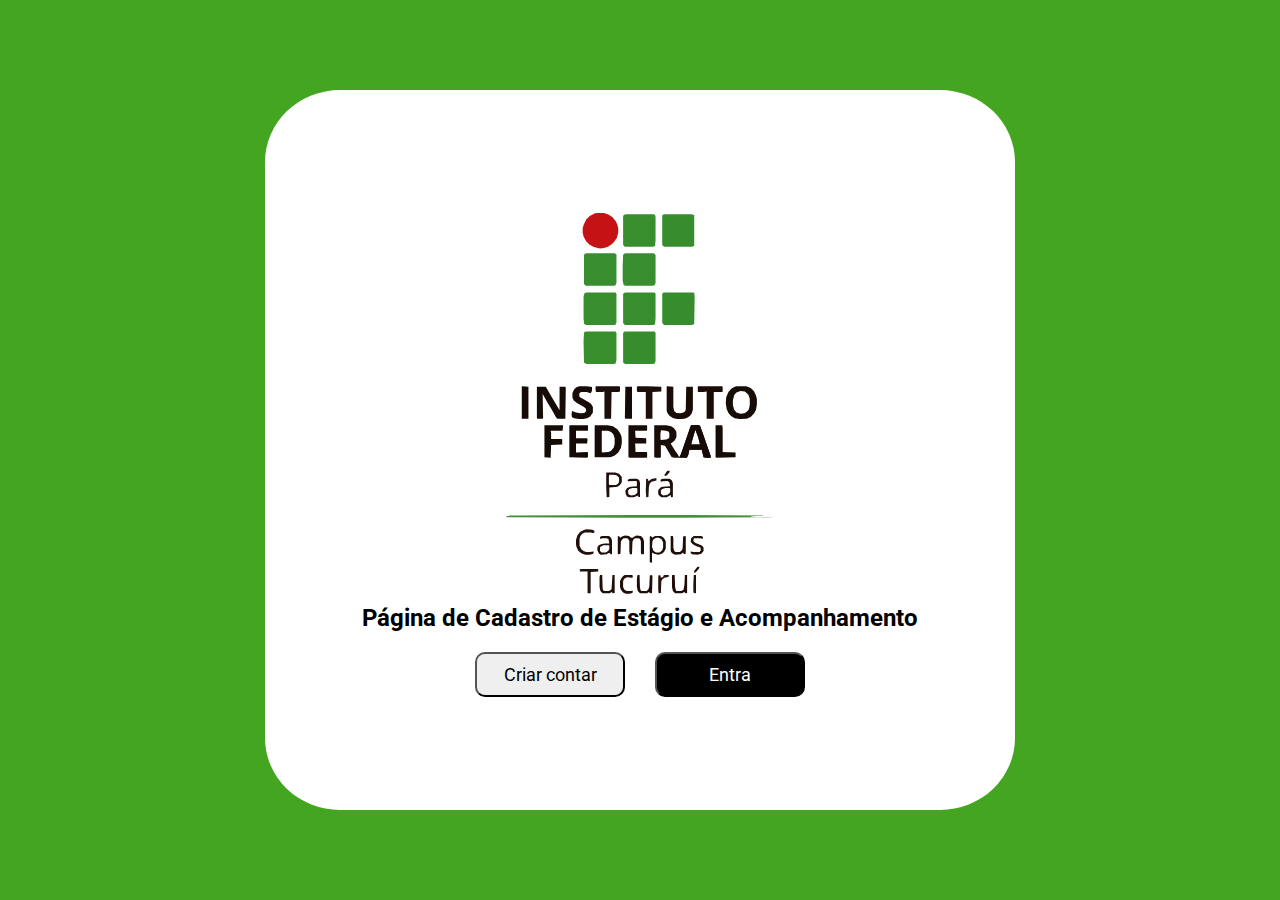
<file: index.html>
<!DOCTYPE html>
<html lang="pt-BR">
<head>
    <meta charset="UTF-8">
    <meta name="viewport" content="width=device-width, initial-scale=1.0">
    <link rel="preconnect" href="https://fonts.googleapis.com">
<link rel="preconnect" href="https://fonts.gstatic.com" crossorigin>
<link href="https://fonts.googleapis.com/css2?family=Poppins:ital,wght@0,200;0,300;0,400;0,500;0,600;0,700;0,800;1,500;1,700&display=swap" rel="stylesheet">
    <link rel="stylesheet" href="src/css/style.css">
    <title>if+</title>
</head>
<body>
    <main class="conteinerG">
       <section class="conteinerCard">
        <div class="conteinerimg">
            <img class="banerif" src="src/img/2lVwkrSX8X4IRyA17FS6QvTpRbY.svg" alt="">
        </div>
        <h2>Página de Cadastro de Estágio e Acompanhamento </h2>
        <div class="cardbt">
            <a href="src/pagens/singup.html"><button class="btn whi" type="button">Criar contar</button></a>
            <a href="src/pagens/login.html"><button class="btn bll" type="button">Entra</button></a>
            
        </div>
        
    </main>
</body>
</html>
</file>
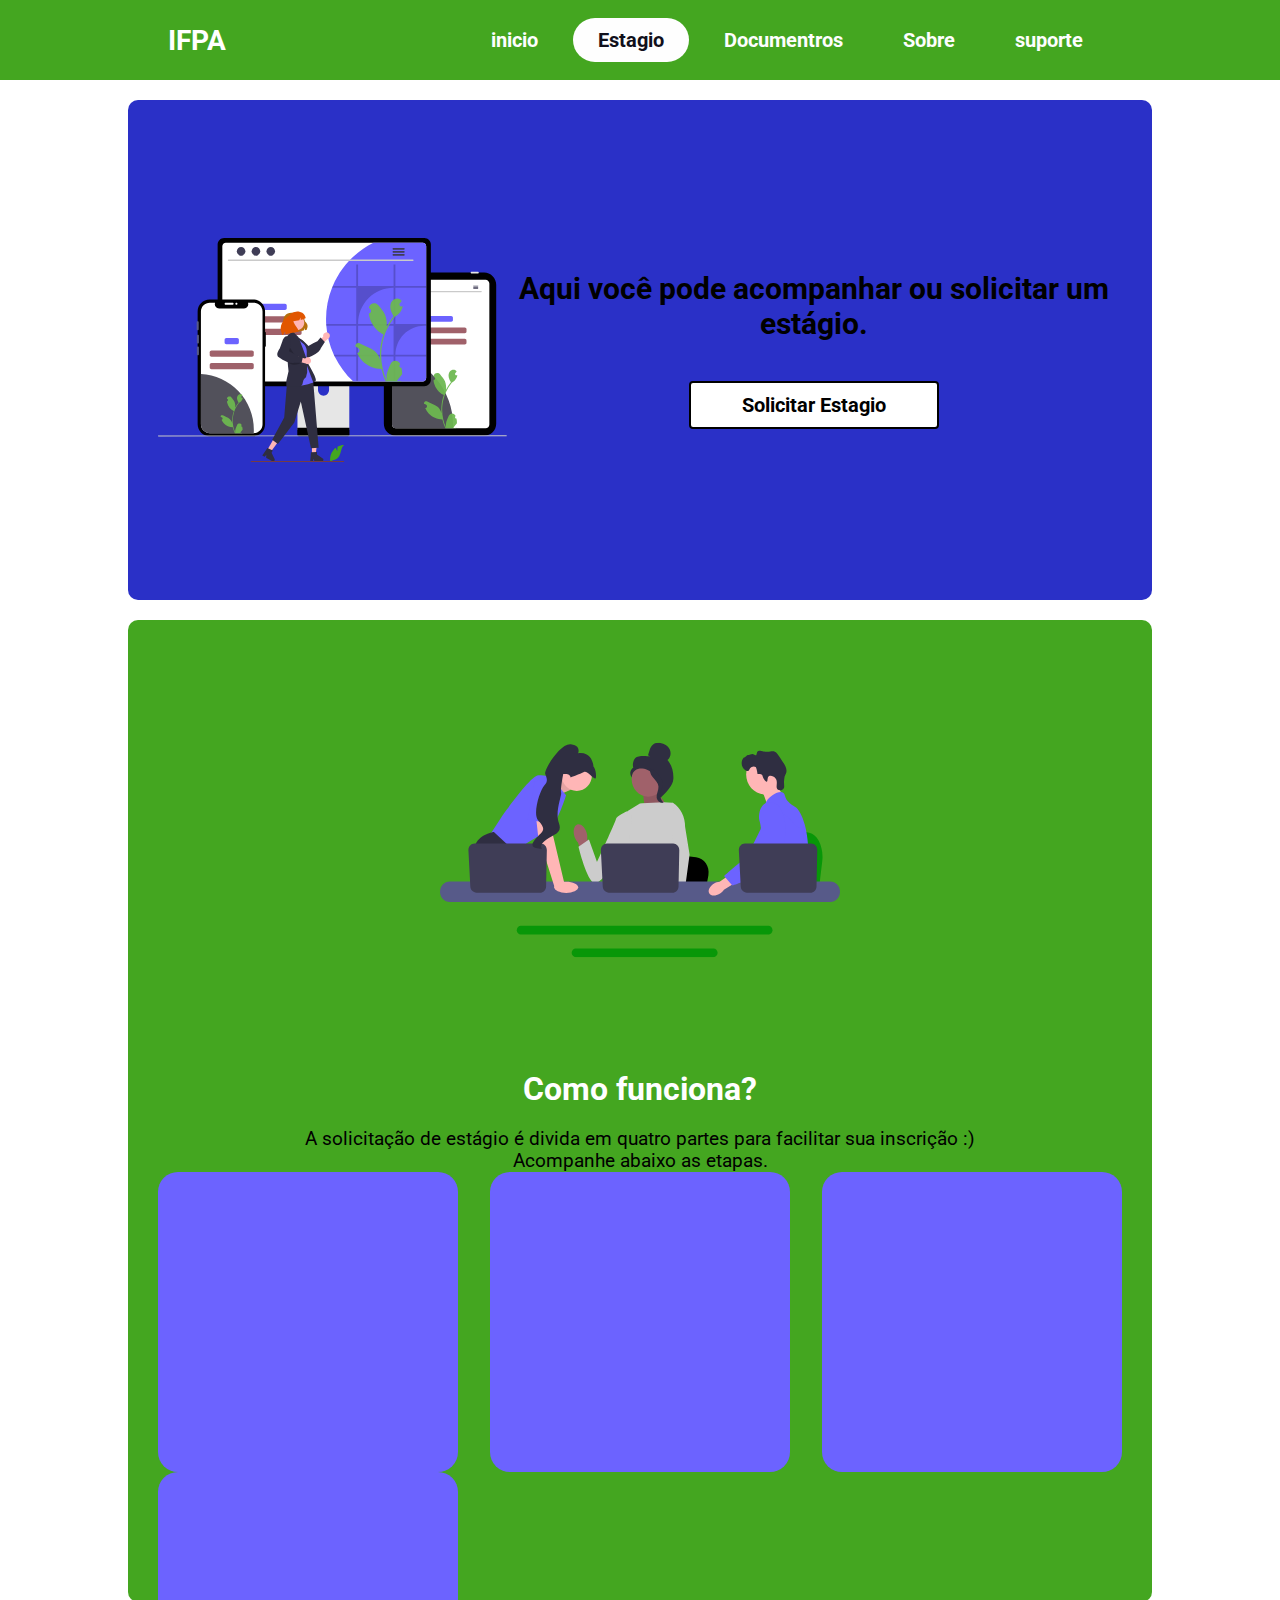
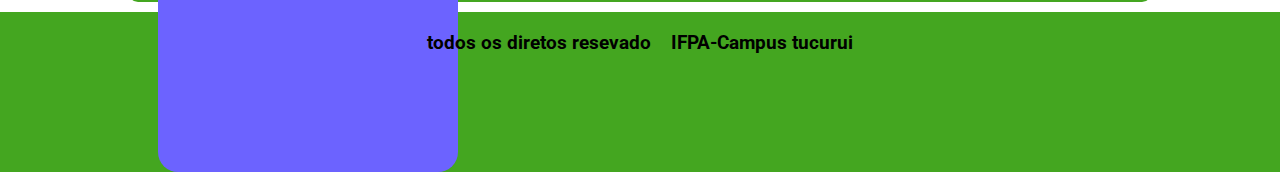
<file: src/pagens/Estagio.html>
<!DOCTYPE html>
<html lang="en">
<head>
    <meta charset="UTF-8">
    <meta name="viewport" content="width=device-width, initial-scale=1.0">
    <link rel="stylesheet" href="https://cdnjs.cloudflare.com/ajax/libs/font-awesome/6.6.0/css/all.min.css" integrity="sha512-Kc323vGBEqzTmouAECnVceyQqyqdsSiqLQISBL29aUW4U/M7pSPA/gEUZQqv1cwx4OnYxTxve5UMg5GT6L4JJg==" crossorigin="anonymous" referrerpolicy="no-referrer" />
    <link rel="preconnect" href="https://fonts.googleapis.com">
    <link rel="preconnect" href="https://fonts.gstatic.com" crossorigin>
    <link href="https://fonts.googleapis.com/css2?family=Poppins:ital,wght@0,200;0,300;0,400;0,500;0,600;0,700;0,800;1,500;1,700&display=swap" rel="stylesheet">
    <link rel="stylesheet" href="../css/style.css">
    <link rel="stylesheet" href="../css/mediaQuery.css">


    <link rel="stylesheet" href="../css/styll.css">

    <title>Estagio</title>

</head>
<body class="homer">
<header>
   <div class="logo">IFPA</div>
   <div id="hamburger" class="hamburger">
    <div class="line"></div>
    <div class="line"></div>
    <div class="line"></div>
    </div>
 
      <nav class="nav-bar">
        <ul>
        <li>
           <a href="home.html" >inicio</a>
        </li>
        <li>
            <a href="Estagio.html" class="active">Estagio</a>
        </li>
        <li>
          <a href="">Documentros</a>
        </li>
        <li>
            <a href="">Sobre</a>
        </li>
        <li>
            <a href="">suporte</a>
        </li>
        </ul>
      </nav>
</header>
<main class="flex">
<section class="conteinerCad">
    <div class="conteinerCat">
        <img class="banermobile" src="../img/undraw_web_devices_re_m8sc 1.svg" alt="">
    </div>
    <div class="textCard">
        <h1 class="tituloG">Aqui você pode acompanhar ou solicitar um estágio.</h1>
        <button class="overWhit">Solicitar Estagio <i class="fa-solid fa-arrow-right"></i></button>
    </div>
</section>

<section class="conteineQ">
    <div class="contenetrt">
         <div class="conteinerCat">
        <img class="banermobile" src="../img/undraw_engineering_team_a7n2 1.svg" alt="">
    </div>
<div class="conteboc">
    <h1 class="titulo">Como funciona?   </h1>
    <p class="text">A solicitação de estágio é divida em quatro partes para facilitar sua inscrição :)
        Acompanhe abaixo as etapas.</p>
</div>
    </div>
    
<div class="conteinertst">
    <div class="box"></div>
    <div class="box"></div>
    <div class="box"></div>
    <div class="box"></div>
   
</div>
</section>
</main>
<footer>
    <div class="justify-center" ><h3>todos os diretos resevado</h3> <h3>IFPA-Campus tucurui</h3> </div>
</footer>
</body>
<script src="../js/mobile-nav.js"></script>
<script src="../js/home.js"></script>
</html>
</file>
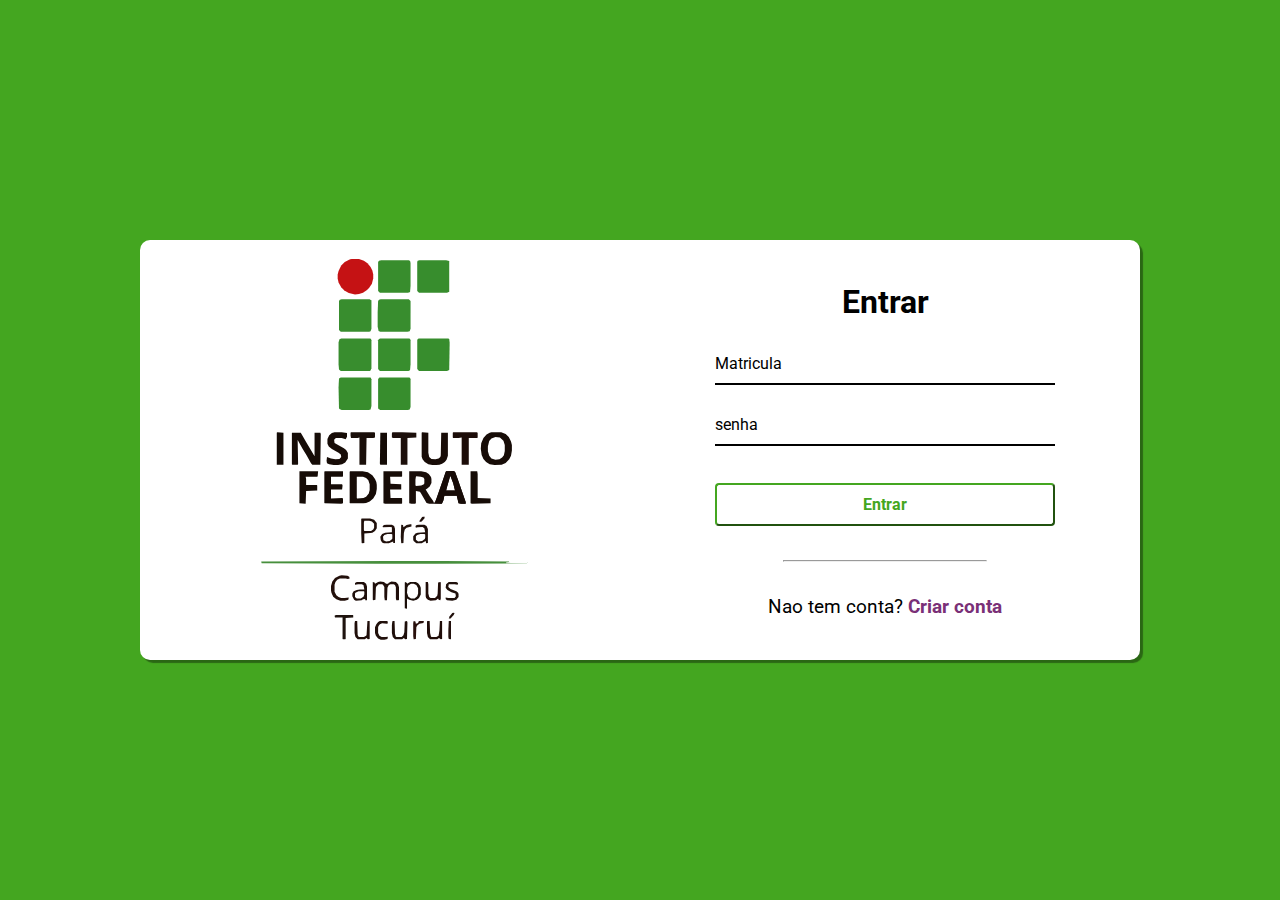
<file: src/pagens/home.html>
<!DOCTYPE html>
<html lang="en">
<head>
    <meta charset="UTF-8">
    <meta name="viewport" content="width=device-width, initial-scale=1.0">
    <link rel="preconnect" href="https://fonts.googleapis.com">
<link rel="preconnect" href="https://fonts.gstatic.com" crossorigin>
<link href="https://fonts.googleapis.com/css2?family=Poppins:ital,wght@0,200;0,300;0,400;0,500;0,600;0,700;0,800;1,500;1,700&display=swap" rel="stylesheet">
    <link rel="stylesheet" href="../css/style.css">
    <link rel="stylesheet" href="../css/styll.css">

    <title>nicio</title>
</head>
<body class="homer">
<header>
   <div class="logo">IFPA</div>
   <div id="hamburger" class="hamburger">
    <div class="line"></div>
    <div class="line"></div>
    <div class="line"></div>
    </div>
 
      <nav class="nav-bar">
        <ul>
        <li>
           <a href="home.html" class="active">inicio</a>
        </li>
        <li>
            <a href="Estagio.html">Estagio</a>
        </li>
        <li>
          <a href="">Documentros</a>
        </li>
        <li>
            <a href="">Sobre</a>
        </li>
        <li>
            <a href="">suporte</a>
        </li>
        </ul>
      </nav>
</header>
<main class="flex">

   <section class="conteinerS ">
    <div class="conteinerText">
        <div class="justify-center"><h1 class="titulo">Bem-vindo ao Portal de Cadastro do Núcleo de Estágio do IFPA!</h1></div>
        <p class="text">Ao se cadastrar, você estará dando um importante passo em sua trajetória acadêmica e profissional. Aproveite as oportunidades que surgirão e conte com nossa equipe para orientações e suporte durante todo o processo.</p>
        <h1 class="titulo" id="logado"></h1>

    </div>
    <div class="conteinerimg  img">
        <img class="banerif " src="../img/undraw_blooming_re_2kc4 (1).svg" alt="">
    </div>
   </section> 
    
   
   <section class="conteinerS saibaMa">
    <div class="conteinerText">
        <div class="justify-center"><h1 class="titulo">Núcleo de Estágio do IFPA</h1></div>
        <p class="text">O Instituto Federal do Pará (IFPA) oferece uma plataforma dedicada para o cadastro e gerenciamento de estágio. Aqui, empresas e instituições podem se registrar para se tornar parceiros na formação prática e profissional dos nossos estudantes.</p>

    </div>
    <div class="conteinerimg  img">
        <img class="banerif " src="../img/undraw_scrum_board_re_wk7v (1) 1.svg" alt="">
    </div>
  
   </section> 
   <div class="sair"> <button onclick="sair()">Sair</button></div>
</main>

<footer>
    <div class="justify-center" ><h3>todos os diretos resevado</h3> <h3>IFPA-Campus tucurui</h3> </div>
</footer>
</body>
<script src="../js/home.js"></script>
</html>
</file>
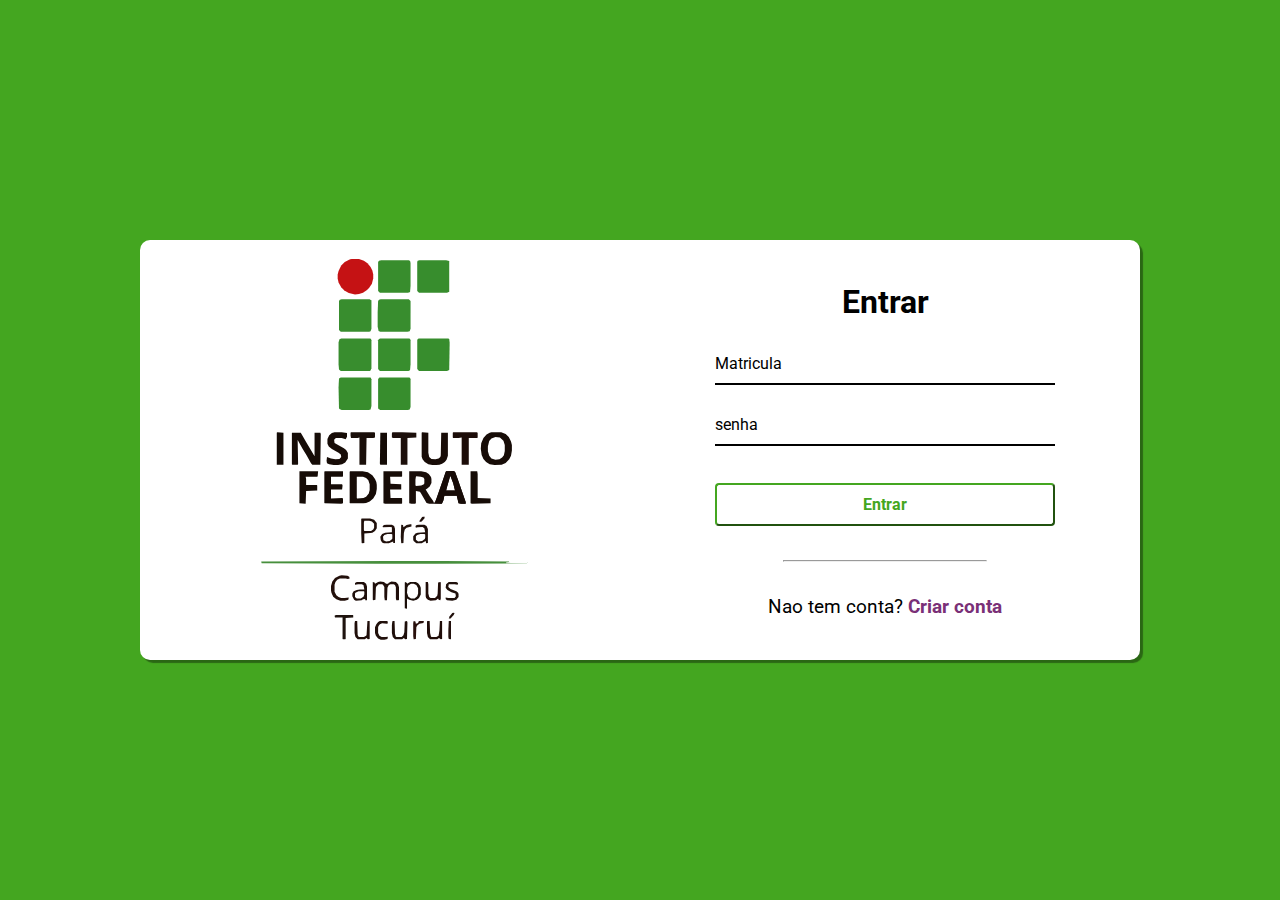
<file: src/pagens/login.html>
<!DOCTYPE html>
<html lang="pt-BR">
<head>
    <meta charset="UTF-8">
    <meta name="viewport" content="width=device-width, initial-scale=1.0">
    <link rel="stylesheet" href="https://cdnjs.cloudflare.com/ajax/libs/font-awesome/6.6.0/css/all.min.css" integrity="sha512-Kc323vGBEqzTmouAECnVceyQqyqdsSiqLQISBL29aUW4U/M7pSPA/gEUZQqv1cwx4OnYxTxve5UMg5GT6L4JJg==" crossorigin="anonymous" referrerpolicy="no-referrer" />
    <link rel="preconnect" href="https://fonts.googleapis.com">
<link rel="preconnect" href="https://fonts.gstatic.com" crossorigin>
<link href="https://fonts.googleapis.com/css2?family=Poppins:ital,wght@0,200;0,300;0,400;0,500;0,600;0,700;0,800;1,500;1,700&display=swap" rel="stylesheet">
<link rel="stylesheet" href="../css/style.css">
<link rel="stylesheet" href="../css/styll.css">
    <title>if+</title>
</head>
<body>
    <main class="conteinerG">
      <div class="conteiner">
        <div class="conteinerimg">
            <img class="banerif" src="../img/2lVwkrSX8X4IRyA17FS6QvTpRbY.svg" alt="">
        </div>
        <div class="card">
            <h1>Entrar</h1>
            <div id="msgErrot"></div>
            <div id="msgSuccess"></div>
           
            <div class="label-flot">
                <input type="text" id="usuario" placeholder="" required>
                <label id="userlabel" for="usuario">Matricula</label>
            </div>
    
            <div class="label-flot">
                <input type="password" id="senha" placeholder="" required>
                <label id="senhalabel" for="senha">senha</label>
                <i class="fa-regular fa-eye"></i>
            </div>
            <div class="justify-center ">
                <button onclick="Entra()">Entrar</button>
            </div>
            <div class="justify-center ">
                <hr>
            </div>
            <p>Nao tem conta?
                <a href="singup.html">Criar conta</a>
            </p>
    
            
           </div>
      </div>

    </main>
    <script src="../js/login.js"></script>
</body>
</html>
</file>
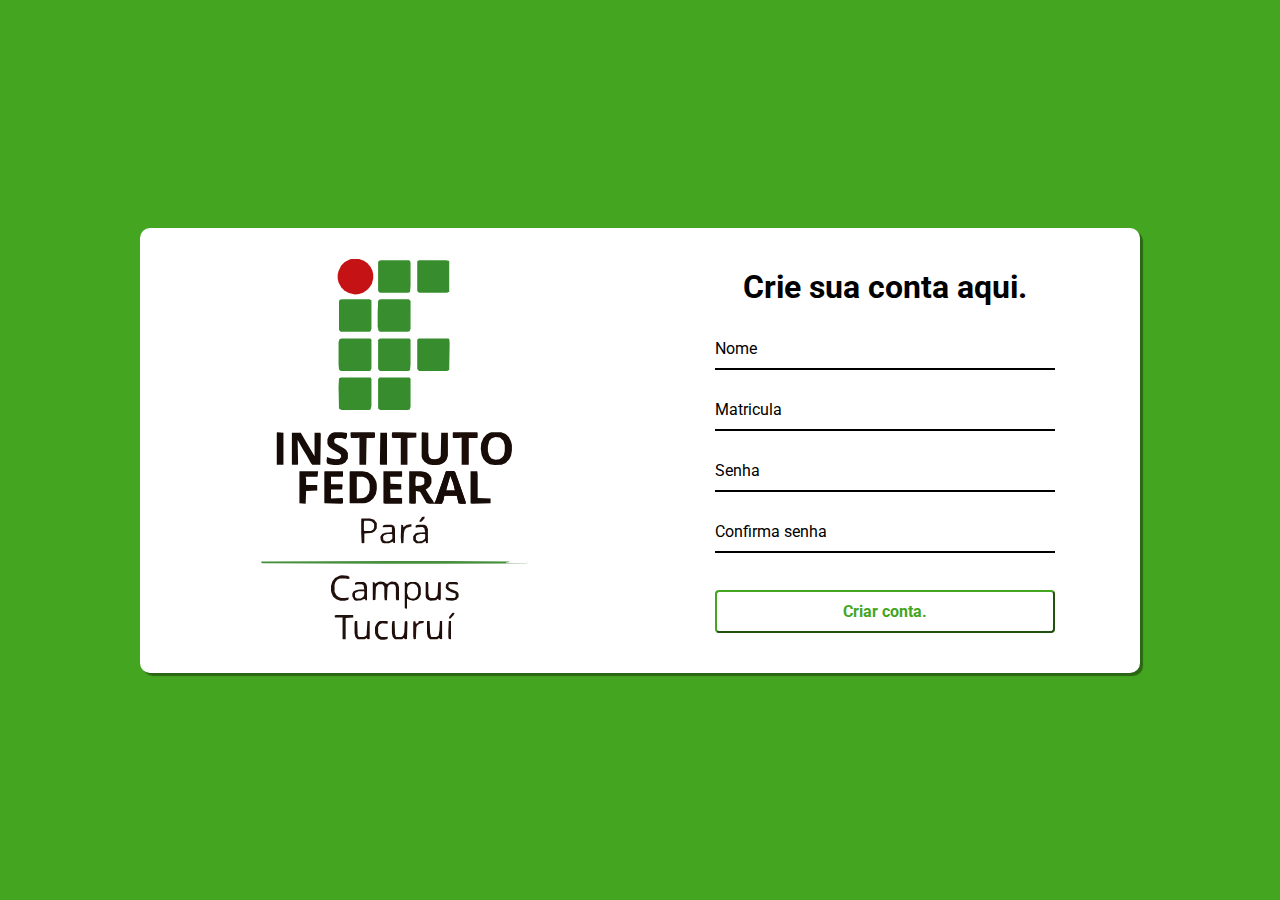
<file: src/pagens/singup.html>
<!DOCTYPE html>
<html lang="pt-BR">
<head>
    <meta charset="UTF-8">
    <meta name="viewport" content="width=device-width, initial-scale=1.0">
    <link rel="stylesheet" href="https://cdnjs.cloudflare.com/ajax/libs/font-awesome/6.6.0/css/all.min.css" integrity="sha512-Kc323vGBEqzTmouAECnVceyQqyqdsSiqLQISBL29aUW4U/M7pSPA/gEUZQqv1cwx4OnYxTxve5UMg5GT6L4JJg==" crossorigin="anonymous" referrerpolicy="no-referrer" />
    <link rel="preconnect" href="https://fonts.googleapis.com">
<link rel="preconnect" href="https://fonts.gstatic.com" crossorigin>
<link href="https://fonts.googleapis.com/css2?family=Poppins:ital,wght@0,200;0,300;0,400;0,500;0,600;0,700;0,800;1,500;1,700&display=swap" rel="stylesheet">
<link rel="stylesheet" href="../css/style.css">
<link rel="stylesheet" href="../css/styll.css">
    <title>Criar conta</title>
</head>
<body>
    <main class="conteinerG">
      <div class="conteiner">
        <div class="conteinerimg">
            <img class="banerif" src="../img/2lVwkrSX8X4IRyA17FS6QvTpRbY.svg" alt="">
        </div>
        <div class="card">
            <h1>Crie sua conta aqui.</h1>
            <div id="msgErrot"></div>
            <div id="msgSuccess"></div>
            <div class="label-flot">
                <input type="text" id="nome" placeholder="" required>
                <label id="labelnome" for="nome">Nome</label>
            </div>

            <div class="label-flot">
              <input type="text" id="usuario" placeholder="" required>
              <label id="labelusuario" for="usuario">Matricula</label>
          </div>
    
            <div class="label-flot">
                <input type="password" id="senha" placeholder="" required>
                <label id="labelsenha" for="senha">Senha</label>
                <i id="versenha" class="fa-regular fa-eye"></i>
            </div>

            <div class="label-flot">
              <input type="password" id="confisenha" placeholder="" required>
              <label id="labelconfisenha"  for="confisenha">Confirma senha</label>
              <i id="vercomfimasenha" class="fa-regular fa-eye"></i>
          </div>
            <div class="justify-center ">
                <button onclick="cadastrar()">Criar conta. </button>
            
            </div>
        </div>

    </main>
    <script src="../js/index.js"></script>
</body>
</html>
</file>
<file: src/css/style.css>
@import url('https://fonts.googleapis.com/css2?family=Roboto:wght@100;400;500;700&display=swap');
:root{
    background-color: #44A620;
}

*{
    margin: 0;
    padding: 0;
    box-sizing: border-box;
    list-style: none;
    text-decoration: none;
    font-family: "Roboto", sans-serif;

}
body{
    width: 100vw;
    height:100vh ;
    background-color: #44A620;

}
.conteinerG{
    max-width: 1600px;
    min-width: 350px;
    height:100% ;
    display:flex;
    align-items: center;   
    flex-wrap: wrap;
    margin: auto;
    justify-content: space-around;
   
}
.conteinerG > section{
 width: 750px;
 min-width: 150px;
 padding: 10px;
 margin: 20px;
 display: flex;
 flex-direction: column     ;
 align-items: center;
 justify-content: center;
 text-align: center;
}
.conteinerbuton{
    background-color:#44A620 ;
    height: 100%;
   
}

.conteinerimg{
    width: 500px;
    min-width: 150px;
    height: 500px;
    min-height: 150px;
}

.conteinerCat{
    width: 500px;
    min-width: 150px;
    height: 500px;
    min-height: 150px;
}
.banermobile{
    width: 100%;
    height: 100%;
}
.banerif{
    width: 100%;
    height: 100%;
}


.conteinerCard{
    background-color: #fff;
  border-radius: 10%;
    height: 80%;

}

.btn{
    width: 150px;
    min-width: 30px;
    padding:10px 20px;
    border-radius: 10px;
    font-size: 18px;
    cursor: pointer;
}
.cardbt{
    flex-wrap: wrap;
    width: 350px;
    display: flex;
    align-items: center;
    justify-content: space-around;
    gap: 10px;
    margin-top: 20px;

}
.bll{
    background-color: black;
    color: #fff;
}
.homer{
    background-color: #fff;
}
header{
    position:fixed;
    width: 100%;
    height: 80px;
    background-color: #44A620;
    display: flex;
    align-items: center;
    justify-content: space-around;
    padding: 0 100px;
}
.logo{
   font-size: 28px; 
   font-weight: bold;
   color: #fff;
}
.hamburger{
   display: none; 
}
.nav-bar ul{
    display: flex;
}
.nav-bar ul li a{
    display: block;    
    color: #fefefe;
    font-size: 20px;
    padding: 10px 25px;
    border-radius: 50px;
    transition: 0.2s;
    margin: 0 5px;
}
.nav-bar ul li a:hover{
   color: #11101b;
   background: #fefefe;
}
.nav-bar ul li a.active{
    color: #11101b;
    background: #fefefe;
}

@media only screen and (max-width: 1330px) {
    header{
        
       padding: 0 50px;
    }
    .conteinerCat{
        width: 400px;
        height: 400px;  
    }
    .conteinerimg{
        width: 400px;
        height: 400px;
    }

    .contenetrt{
        flex-wrap: wrap;
        gap: 10px;
    }

     

}

@media only screen and (max-width: 1200px) {
    .conteinerCad{
        flex-wrap: wrap;
    }
    header{
        padding: 0 30px;
    }
.conteinerCat {
    width: 300px;
    min-width: 150px;
    height: 300px;
    min-height: 150px;
}
 .conteinerimg{
    width: 300px;
    min-width: 150px;
    height: 300px;
    min-height: 150px;
}
}

@media only screen and (max-width: 570px) {
.conteinerCat {
    width: 200px;
    min-width: 150px;
    height: 200px;
    min-height: 150px;
} .conteinerimg{
    width: 200px;
    min-width: 150px;
    height: 200px;
    min-height: 150px;
}
}

@media only screen and (max-width: 900px) {
  .hamburger{
    display: block;
    cursor: pointer;
  }
  
  .hamburger .line{
    width: 30px;
    height: 3px;
    background: #fefefe;
    margin: 6px 0;
  }

  .nav-bar{
    height: 0px;
    position: absolute;
    top: 80px;
    left: 0;
    right: 0;
    width: 100vw;
    background: #11101b;
    transition: height 0.5s;
    overflow: hidden;
  }
  
  /* Classe ativa que será aplicada à .nav-bar diretamente */
  .nav-bar.active {
    height: 450px;
  }

  .nav-bar ul {
    display: block;
    width: fit-content;
    margin: 80px auto 0 auto;
    transition: opacity 0.5s;
    opacity: 0;
  }

  .nav-bar.active ul {
    opacity: 1;
  }

  .nav-bar ul li a {
    margin-bottom: 12px;
    color: red;
  }

  
}
.conteinerS{
    border-radius: 10px;
    width: 80%;
    height: 600px;
    min-width: 300px;
    background: #2A30C7;
    display: flex;
    justify-content: space-around;
    flex-wrap: wrap;
   padding: 30px;
  align-items: center;

}
.conteinerText{
    gap: 10px;
    width: 500px;
    min-width: 240px;
    display: flex;
    flex-direction: column;
    align-items: center;
    
} 
.flex{
    padding-top: 100px;
    gap: 20px;
    display: flex;
    flex-direction: column;
    align-items: center;
    background-color: #fff;
    padding-bottom: 10px;
}
.titulo{
    color: white;
}
.sair{
    width: 150px;
}

.conteineQ{
    border-radius: 10px;
    width: 80%;
    /* height: 600px; */
    min-width: 300px;
    background: #44A620;
    display: flex;
    justify-content: space-around;
    flex-wrap: wrap;
   padding: 30px;
  align-items: center;
}
.contenetrt{
    width: 100%;
    display: flex;
    align-items: center;
    justify-content: space-around;
    gap: 20px;

}
.conteboc{
    width: 700px;
}
.conteinertst{
    display: flex;
    align-items: center;
    height: 400px;
    width: 100%;
    justify-content: space-between;
    flex-wrap: wrap;
}
.box{
    width: 300px;
    height: 300px;
    background-color: #6C63FF;
    border-radius: 20px;
}


footer{
    height: 100px;
    padding: 20px;
    background-color: #44A620;
    
}




@media only screen and (max-width: 500px) {
   
    .conteinerS{
        height: 500px;
    }
    /* .conteinerCat{
        display:none;
    } */
    .conteinerimg{
        display:none;
    }
   
}
</file>
<file: src/css/mediaQuery.css>
@media(width <=1582px){
    .tituloG{
        font-size: 24px;
    }
}
</file>
<file: src/css/styll.css>
*{
    padding:0;
    margin: 0;
}
@import url(mediaQuery.css);
.card{
    width: 400px;
    min-width: 300px;
    background-color: white;
    padding: 30px;
    border-radius: 4%;
}

h1{
    text-align: center;
    margin-bottom:20px;

}
.label-flot input{
    width: 100%;
    padding: 5px 5px;
    display:inline-block;
    border: 0;
    border-bottom:2px solid black ;
    background-color: transparent;
    outline: none;
    min-width: 180px;
    font-size: 16px;
    transition: all .3s ease-out;
    border-radius: 0; 
}
.label-flot{
    position: relative;
    padding-top: 13px;
    margin-top: 5%;
    margin-bottom: 5%;
}
.label-flot input:focus{
border-bottom:2px solid black;
}

.label-flot label{
  pointer-events: none;
  position: absolute;
  top: 0;
  left: 0;
  margin-top: 13px;
  transition: all .3s ease-out;

}
.label-flot input:focus + label,
.label-flot input:valid + label{
    font-size: 13px;
    margin-top: 0;
}
button{
    background-color: transparent;
    border-color:#44A620 ;
    color:#44A620 ;
    width: 100%;
    padding:10px 20px;
    font-weight: bold;
    font-size: 12pt;
    margin-top: 20px;
    border-radius: 4px;
    cursor: pointer;
    outline: none;
    display: flex;
    align-items: center;
  justify-content: center;
  transition: all 0.1s ease-in;
  
}
button:hover{
    background-color: #44A620;
    color: black;
   
   gap: 10px;
}
.justify-center{
    gap: 20px;
    display: flex;
    justify-content: center;
    text-align: center;

}
hr{
    margin-top: 10%;
    margin-bottom: 10%;
    width: 60%;
}

p{
    font-size: 14pt;
    text-align: center;
}
a{
  color: #7a3077; 
  font-weight: bold;  
  text-decoration: none;
}
a:hover{
    color: black;
    transition: all .4s ease-out;
}
.conteiner{
    padding: 10px;
    display: flex;
    align-items: center;
    flex-wrap: wrap;
    justify-content: space-around;
    background-color: #fff;
    width: 1000px;
    box-shadow:3px 3px 1px 0px #00000060 ;
    min-width: 10px ;
    border-radius: 10px;
    margin: 20px;
}
.fa-eye{
 position: absolute;
 top: 15px;   
 right: 10px;
 cursor: pointer;
}
#msgErrot{
 text-align: center;  
 color: red; 
 background-color:#FFbbbb;
 padding: 10px;
 border-radius: 4px;
 display: none;
}
#msgSuccess{
    text-align: center;  
    color:black; 
    background-color:#44A620;
    padding: 10px;
    border-radius: 4px;
    display: none;
}
.conteinerCad{
    border-radius: 10px;
    width: 80%;
    height: 500px;
    min-width: 300px;
    display: flex;
    justify-content: space-around;
    padding: 30px;
    align-items: center;
    background-color: #2A30C7;
}
.textCard{
    display: flex;
    align-items: center;
    flex-direction: column;
}
.overWhit{
    background-color: #fff;
    border: 2px solid black;
    width: 250px;
    color: black;
    font-size: 20px;
}

.tituloG{
    font-size: 30px;
    text-align: center;
}
</file>
